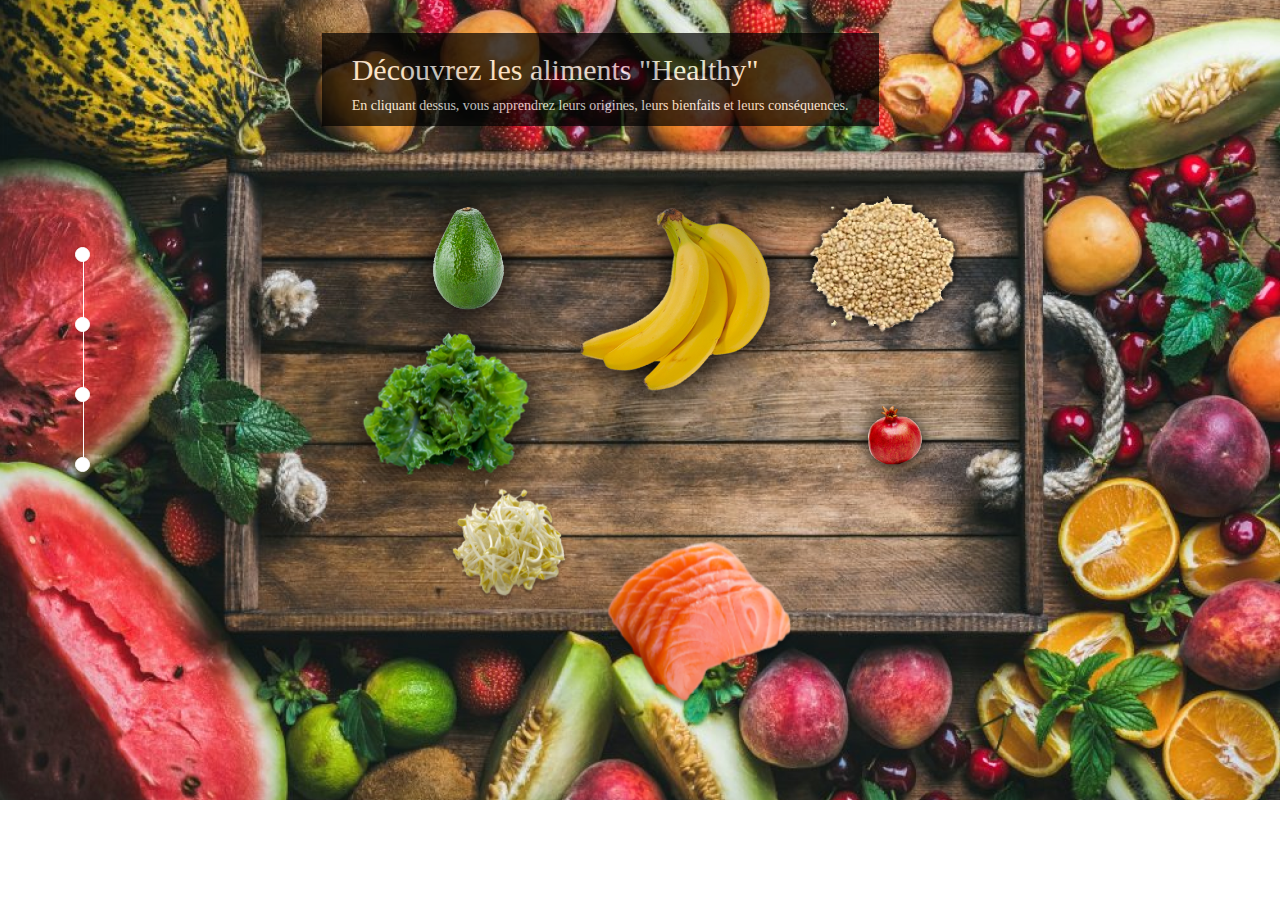
<file: pages/aliments.html>
<!doctype html>
<html lang="fr">

<head>
    <meta charset="utf-8">
    <title>Healthy VS Ecology</title>
    <link rel="stylesheet" href="../styles/reset.css" />
    <link rel="stylesheet" href="../styles/bootstrap.min.css" />
    <link rel="stylesheet" href="../styles/popup.css" />
    <link rel="stylesheet" href="../styles/aliments.css" />
</head>

<body>

<div class="background">
    <img src="../images/aliments.png" alt=""/>
    <div class="test title"></div>
</div>

    <div class="container-fluid">
        <div class="sectionHome col-lg-offset-2 col-lg-8">

<div class="title">
    <h2 class="test">Découvrez les aliments <i>"Healthy"</i></h2>
    <p>En cliquant dessus, vous apprendrez leurs origines, leurs bienfaits et leurs conséquences.</p>
</div>

<div class="container">

            <!-- AVOCAT -->
            <a href="#popup2" title="Avocat">
                <div class="pointavocat"><img src="../images/indicator.png" alt="" width="25px"/></div>
            <div class="fruits avocat">
                <img src="../images/Avocat.png" alt="" width="160px"/>
            </div>
            </a>

            <div id="popup2" class="overlay">

                <div class="fiche ficheavocat">
                    <a class="close" href="#">&times;</a>

                    <h1>AVOCAT</h1>
                    <div class="image">
                            <img src="../images/Avocat2.png" alt=""/>
                        </div>
                        <div class="informations">
                        <div class="intro">
                            <p>L’avocat est le produit le plus consommé dans l’alimentation Healthy. La sur demande d’avocats depuis la popularisation de cette mode a engendré une culture de masse au Mexique.</p> <p>L’avocatier étant un arbre très gourmand en eau, cette surproduction assèche les terres arides et contribue à la déforestation du Mexique.</p>
                        </div>
                        <div class="chiffre">
                            <p class="pourcent">30%</p><p>de la production mondiale vient du</p><p class="pays">MEXIQUE</p>
                            <img src="../images/mexique.png" alt=""/>
                            <p class="sous">10% de la production d’avocats au mexique sont vendus en europe</p>
                            <p class="sous">5,1 millions de tonnes par an d’avocats produits</p>
                        </div>
                        <div class="bienfaits">
                            <p>Bienfaits</p>
                            <img src="../images/bienfaitavocat.png" alt=""  width="300px"/>
                        </div>
                        <div class="consequences">
                            <p>Conséquences</p>
                            <img src="../images/consequenceavocat.png" alt="" width="300px"/>
                        </div>
                    </div>
                         <div class="scroll">
                            <img class="scroll1" src="../images/scroll.svg" alt="" width="30px">
                        </div>
                    </div>

            </div>


            <!-- AIL
            <a href="#popup3" title="help">
            <div class="fruits ail">
                <img src="../images/Ail.png" alt="" width=""/>
            </div>
            </a>

            <div id="popup3" class="overlay">
                <div class="fiche ficheail">
                    <a class="close" href="#">&times;</a>

                <h1>AIL</h1>
                    <div class="image">
                        <img src="../images/Ail2.png" alt=""/>
                    </div>
                    <div class="textfruit">
                        <p>Riche en protéines, en fibres, en graisses mono-insaturées (les plus intéressantes) et en vitamines.</p>
                        <p>La France est le plus gros consommateurs d’avocats, soit 1,5kg par personne par an. La demande a augmenté de 20% en 1 an en Espagne.</p>
                        
                        <div class="arrows">
                            <img class="up" src="../images/up-arrow.png" alt="" width="40px">
                            <img class="down" src="../images/down-arrow.png" alt="" width="40px">
                        </div>
                </div>
                </div>
            </div>  -->

            <!-- BANANE -->
            <a href="#popup4" title="Banane">
            <div class="fruits banane">
                 <div class="pointbanane"><img src="../images/indicator.png" alt="" width="25px"/></div>
                <img src="../images/Banane.png" alt="" width="380px"/>
            </div>
            </a>

            <div id="popup4" class="overlay">
                <div class="fiche fichebanane">
                    <a class="close" href="#">&times;</a>
                    
                    <h1>BANANE</h1>
                    <div class="image">
                            <img src="../images/Banane2.png" alt=""/>
                        </div>
                        <div class="informations">
                        <div class="intro">
                            <p>La tendance healthy a fortement augmenté la demande de bananes, bien que celles-ci étaient déjà consommées en abondance à travers le monde. Depuis cette effet de mode, la production de banane a doublé et a contribué à assécher les terres : 800L d’eau pour 1kg de bananes.</p>
                            <p>De plus, les grandes plantations de bananes, (Martinique, Guadeloupe), sont traitées avec un pesticide cancérigène qui se répand dans l’eau et contamine les espèces maritimes.</p>
                        </div>
                        <div class="chiffre">
                            <p class="pourcent">26%</p><p>de la production mondiale vient de</p><p class="pays">l'INDE</p>
                            <img src="../images/inde.png" alt="" width="200px"/>
                            <p class="sous">27,5 millions de tonnes par an en Inde (premier producteur), la production a doublé depuis 2000.</p>
                        </div>
                        <div class="bienfaits">
                            <p>Bienfaits</p>
                            <img src="../images/bienfaitbanane.png" alt="" width="300px"/>
                        </div>
                        <div class="consequences">
                            <p>Conséquences</p>
                            <img src="../images/consequencebanane.png" alt="" width="300px"/>
                        </div>
                        <div class="scroll">
                            <img class="scroll1" src="../images/scroll.svg" alt="" width="30px">
                        </div>
                    </div>
                        <!-- <div class="arrows">
                            <img class="up" src="../images/up-arrow.png" alt="" width="40px">
                            <img class="down" src="../images/down-arrow.png" alt="" width="40px">
                        </div> -->

                    </div>
                    
                </div>
            </div>

            <!-- QUINOA -->
            <a href="#popup5" title="Quinoa">
            <div class="fruits quinoa">
                <div class="pointquinoa"><img src="../images/indicator.png" alt="" width="25px"/></div>
                <img src="../images/Quinoa.png" alt="" width="280px"/>
            </div>
            </a>

            <div id="popup5" class="overlay">
                <div class="fiche fichequinoa">
                    <a class="close" href="#">&times;</a>
                    
                    <h1>QUINOA</h1>
                    <div class="image">
                            <img src="../images/Quinoa2.png" alt=""/>
                        </div>
                        <div class="informations">
                        <div class="intro">
                            <p>Le quinoa est l’un des aliments favoris des consommateurs healthy.</p>
                            <p>L’augmentation de sa demande de près de 50%, depuis le début de cette tendance, a provoqué une croissance spéctaculaire de sa production en quelques années, ainsi qu’une forte augmentation de sa valeur du quinoa sur le marché.</p>
                        </div>
                        <div class="chiffre">
                            <p class="pourcent">60%</p><p>de la production mondiale vient du</p><p class="pays">PÉROU</p>
                            <img src="../images/perou.png" alt="" width="300px"/>
                            <p class="sous">30% de la production mondiale vient de la Bolivie.</p>
                            <p class="sous">Les exportations ont augmenté de 260% en à peine deux ans.</p>
                            <p class="sous">230 millions de tonnes produits par an.</p>

                        </div>
                        <div class="bienfaits">
                            <p>Bienfaits</p>
                            <img src="../images/bienfaitquinoa.png" alt="" width="300px"/>
                        </div>
                        <div class="consequences">
                            <p>Conséquences</p>
                            <img src="../images/consequencequinoa.png" alt="" width="300px"/>
                        </div>
                        <div class="scroll">
                            <img class="scroll1" src="../images/scroll.svg" alt="" width="30px">
                        </div>
                    </div>
                        <!-- <div class="arrows">
                            <img class="up" src="../images/up-arrow.png" alt="" width="40px">
                            <img class="down" src="../images/down-arrow.png" alt="" width="40px">
                        </div> -->

                    </div>
                </div>
            </div>

            <!-- KALE -->
            <a href="#popup6" title="Kale">
            <div class="fruits kale">
                <div class="pointkale"><img src="../images/indicator.png" alt="" width="25px"/></div>
                <img src="../images/Kale.png" alt="" width="250px"/>
            </div>
            </a>

            <div id="popup6" class="overlay">
                <div class="fiche fichekale">
                    <a class="close" href="#">&times;</a>
                    
                    <h1>KALE</h1>
                    <div class="image">
                            <img src="../images/Kale2.png" alt=""/>
                        </div>
                        <div class="informations">
                        <div class="intro">
                            <p>Le kale est un choux vert adoré par les consommateurs healthy, et les agriculteurs peuvent se ravir car cet aliment peut être planté sur tous types de terrain.</p>
                            <p>Néanmoins, manger du kale cru peut provoquer des douleurs abdominales, musculaires ou augmenter le risque de calculs rénaux.</p>
                        </div>
                        <div class="chiffre">
                            <p class="pourcent">30%</p><p>de la production mondiale vient du</p><p class="pays">MEXIQUE</p>
                            <img src="../images/mexique.png" alt="" width="300px"/>
                        </div>
                        <div class="bienfaits">
                            <p>Bienfaits</p>
                            <img src="../images/bienfaitkale.png" alt="" width="300px"/>
                        </div>
                        <div class="consequences">
                            <p>Conséquences</p>
                            <img src="../images/consequencekale.png" alt="" width="300px"/>
                        </div>
                        <div class="scroll">
                            <img class="scroll1" src="../images/scroll.svg" alt="" width="30px">
                        </div>
                    </div>
                
                        <!-- <div class="arrows">
                            <img class="up" src="../images/up-arrow.png" alt="" width="40px">
                            <img class="down" src="../images/down-arrow.png" alt="" width="40px">
                        </div> -->

                    </div>
                </div>
            </div>

            <!-- POISSON -->
            
            <a href="#popup7" title="Poisson">
            <div class="fruits poisson">
                <div class="pointkale"><img src="../images/indicator.png" alt="" width="25px"/></div>
                <img src="../images/Poisson.png" alt="" width="200px"/>
            </div>
            </a>

            <div id="popup7" class="overlay">
                <div class="fiche fichepoisson">
                    <a class="close" href="#">&times;</a>
                   
                    <h1>POISSON</h1>
                    <div class="image">
                            <img src="../images/Poisson.png" alt=""/>
                        </div>
                        <div class="informations">
                        <div class="intro">
                            <p>L’alimentation healthy privilégie le poisson pour l’apport en protéines plutôt que la viande blanche ou rouge. Mais la surexploitation des espèces maritimes, qui était déjà dangereuse pour la biodiversité, n’a fait qu'accroître ces dernières années.</p>
                            <p>Aujourd’hui, de nombreuses espèces, comme le thon rouge, sont en voie de disparition. La production de saumon, elle, qui utilise des pesticides qui contaminent l’environnement maritime.</p>
                        </div>
                        <div class="chiffre">
                            <p class="pourcent">38%</p><p>de la production mondiale vient du</p><p class="pays">CHINE</p>
                            <img src="../images/chine.png" alt="" width="300px"/>
                        </div>
                        <div class="bienfaits">
                            <p>Bienfaits</p>
                            <img src="../images/bienfaitpoisson.png" alt="" width="300px"/>
                        </div>
                        <div class="consequences">
                            <p>Conséquences</p>
                            <img src="../images/consequencepoisson.png" alt="" width="300px"/>
                        </div>
                    </div>
                        <div class="scroll">
                            <img class="scroll1" src="../images/scroll.svg" alt="" width="30px">
                        </div>
                        <!-- <div class="arrows">
                            <img class="up" src="../images/up-arrow.png" alt="" width="40px">
                            <img class="down" src="../images/down-arrow.png" alt="" width="40px">
                        </div> -->

                    </div>
                </div>
            </div>

            <!-- SOJA -->
            <a href="#popup8" title="Soja">
            <div class="fruits soja">
                <div class="pointsoja"><img src="../images/indicator.png" alt="" width="25px"/></div>
                <img src="../images/Soja.png" alt="" width="120px"/>
            </div>
            </a>

            <div id="popup8" class="overlay">
                <div class="fiche fichesoja">
                    <a class="close" href="#">&times;</a>
                    
                    <h1>SOJA</h1>
                    <div class="image">
                            <img src="../images/Soja.png" alt=""/>
                        </div>
                        <div class="informations">
                        <div class="intro">
                            <p>Le soja est une graine fortement consommée dans le monde entier. La mode healthy a participé à la croissance de sa production.</p>
                            <p>Cependant, l’avaler, sans qu’il ne soit fermenté et cuisiné, peut être nocif pour l’Homme : le lait de soja peut provoquer des dérèglements hormonaux et manger du soja non-fermenté peut provoquer des maladies graves(Alzheimer, cancer de la Thyroïde, déficiences organiques).</p>
                        </div>
                        <div class="chiffre">
                            <p class="pourcent">35%</p><p>de la production mondiale vient des</p><p class="pays">ÉTATS-UNIS</p>
                            <img src="../images/usa.png" alt="" width="300px"/>
                        </div>
                        <div class="bienfaits">
                            <p>Bienfaits</p>
                            <img src="../images/bienfaitsoja.png" alt="" width="300px"/>
                        </div>
                        <div class="consequences">
                            <p>Conséquences</p>
                            <img src="../images/consequencesoja.png" alt="" width="300px"/>
                        </div>
                        <div class="scroll">
                            <img class="scroll1" src="../images/scroll.svg" alt="" width="30px">
                        </div>
                    </div>
                        <!-- <div class="arrows">
                            <img class="up" src="../images/up-arrow.png" alt="" width="40px">
                            <img class="down" src="../images/down-arrow.png" alt="" width="40px">
                        </div> -->

                    </div>
                </div>
            </div>

            <!-- GRENADE -->
            <a href="#popup9" title="Grenade">
            <div class="fruits grenade">
                <div class="pointgrenade"><img src="../images/indicator.png" alt="" width="25px"/></div>
                <img src="../images/Grenade.png" alt="" width="100px"/>
            </div>
            </a>

            <div id="popup9" class="overlay">
                <div class="fiche fichegrenade">
                    <a class="close" href="#">&times;</a>
                    
                    <h1>GRENADE</h1>
                    <div class="image">
                            <img src="../images/Grenade.png" alt=""/>
                        </div>
                        <div class="informations">
                        <div class="intro">
                            <p>Le soja est une graine fortement consommée dans le monde entier. La mode healthy a participé à la croissance de sa production.</p>
                            <p>Cependant, l’avaler, sans qu’il ne soit fermenté et cuisiné, peut être nocif pour l’Homme : le lait de soja peut provoquer des dérèglements hormonaux et manger du soja non-fermenté peut provoquer des maladies graves(Alzheimer, cancer de la Thyroïde, déficiences organiques).</p>
                        </div>
                        <div class="chiffre">
                            <p>32%</p><p>de la production mondiale vient de la</p><p>TURQUIE</p>
                            <img src="../images/turquie.png" alt=""/>
                        </div>
                        <div class="bienfaits">
                            <img src="../images/bienfaitgrenade.png" alt=""/>
                        </div>
                        <div class="consequences">
                            <img src="../images/consequencegrenade.png" alt=""/>
                        </div>
                        <div class="scroll">
                            <img class="scroll1" src="../images/scroll.svg" alt="" width="30px">
                        </div>
                    </div>

                    </div>
                </div>
            </div> 


            <!-- CAFE 
            <a href="#popup10" title="help">
            <div class="fruits cafe">
                <img src="../images/Café.png" alt="" width="200px"/>
            </div>
            </a>

            <div id="popup10" class="overlay">
                <div class="fiche fichecafe">
                    <a class="close" href="#">&times;</a>
                    <div class="textPopup">
                    </div>
                </div>
            </div> -->


            <!-- CACAO 
            <a href="#popup11" title="help">
            <div class="fruits cacao">
                <img src="../images/Cacao.png" alt="" width="200px"/>
            </div>
            </a>

            <div id="popup11" class="overlay">
                <div class="fiche fichecacao">
                    <a class="close" href="#">&times;</a>
                    <div class="textPopup">
                    </div>
                </div>
            </div> -->
<a href="../pages/healthy.html"><div class="precedent">Retour</div></a>
<a href="../pages/ecologie.html"><div class="continue">Continuer</div></a>



<div id="timeline-wrap">
  <div id="timeline"></div>
  
  <!-- This is the individual marker-->
  <a href="../pages/healthy.html">
  <div class="marker mfirst">
    <span class="hint--left" data-hint="Healthy">
      <div class="inner-marker"></div></span></div>
    </a>
  <!-- / marker -->

  <!-- This is the individual marker-->
  <a href="../pages/aliments.html">
  <div class="marker m2">
    <span class="hint--left" data-hint="Produits">
      <div class="inner-marker"></div></span></div>
    </a>
  <!-- / marker -->

  
  <!-- This is the individual marker-->
  <a href="../pages/market.html">
  <div class="marker m3">
    <span class="hint--left" data-hint="Marché">
      <div class="inner-marker"></div></span></div>
    </a>
  <!-- / marker -->

  
  <!-- This is the individual marker-->
  <a href="../pages/ecologie.html">
  <div class="marker m4">
    <span class="hint--left" data-hint="Écologie">
      <div class="inner-marker"></div></span></div>
    </a>
  <!-- / marker -->

  <!-- / marker -->
 
</div>

        </div>
    </div>
</div>

    <!-- <script src="../scripts/bootstrap.min.js"></script> -->
    <!-- <script src="../scripts/scriptaliments.js"></script> -->
    <script src="../scripts/script.js"></script>
</body>

</html>
</file>
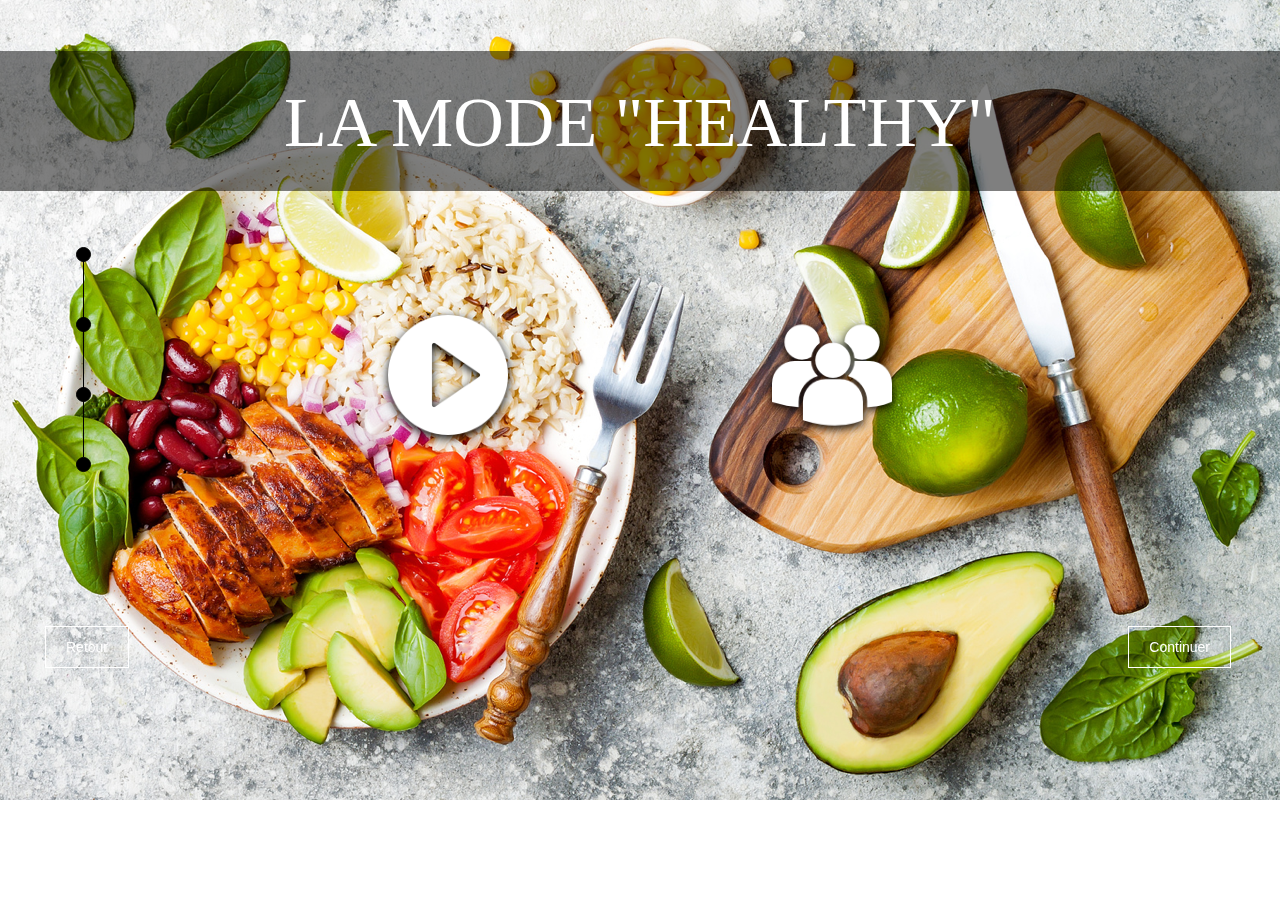
<file: pages/healthy.html>
<!doctype html>
<html lang="fr">

<head>
    <meta charset="utf-8">
    <title>Healthy VS Ecology</title>
    <link rel="stylesheet" href="../styles/reset.css" />
    <link rel="stylesheet" href="../styles/bootstrap.min.css" />
    <link rel="stylesheet" href="../styles/popup.css" />
    <link rel="stylesheet" href="../styles/healthy.css" />
</head>

<body>

<div class="background">
    <img src="../images/healthy.png" alt=""/>
    <div class="test title"></div>
</div>

    <div class="container-fluid">
        <div class="sectionHome col-lg-offset-2 col-lg-8">


<h1 class="test">LA MODE "HEALTHY"</h1>

<div class="container">

            <!-- Histoire -->
            <a href="#popup2" title="Découvrir l'histoire">
            <div class="help">
                <img class= "play" src="../images/play-button.png" alt="" width="120px"/>
                <div class="description description1">Introduction</div>
            </div>
            </a>

            <div id="popup2" class="overlay">
                <div class="histoire">
                    <a class="close" href="#">&times;</a>
                    <div class="textPopup">
                    </div>
                </div>
            </div>

            <!-- POP UP Témoignages -->
            <a href="#popup1" title="Témoignages de consommateurs">
            <div class="help">
                <img class= "play" src="../images/temoins.png" alt="" width="120px"/>
                <div class="description description2">Témoignages</div>
            </div>
            </a>

            <div id="popup1" class="overlay">
                <div class="temoignage">
                    <a class="close" href="#">&times;</a>
                    
            <!-- PERSONNAGES -->
            <div class="personnages">
                    <div class="round">
                        <p class="text1"></p>
                    </div>

                    <div class="person1"><img src="../images/meuf1.png" alt="marie" width="130px"/></div>
                    <div class="person2"><img src="../images/mec1.png" alt="marie" width="130px"/></div>
                    <div class="person3"><img src="../images/meuf2.png" alt="marie" width="130px"/></div>
                    <div class="person4"><img class="imgPerson4" src="../images/meuf3.png" alt="marie" width="130px"/></div>
                    <div class="person5"><img src="../images/meuf4.png" alt="marie" width="130px"/></div>
                    <div class="person6"><img src="../images/mec2.png" alt="marie" width="130px"/></div>
                    </div>
                </div>
            </div>

<!--
<div class="continue"><a href="../pages/aliments.html">CONTINUER</a></div>
<div class="precedent"><a href="../index.html">PRÉCÈDENT</a></div>
-->

<a href="index.html"><div class="precedent">Retour</div></a>
<a href="../pages/aliments.html"><div class="continue">Continuer</div></a>

<div id="timeline-wrap">
  <div id="timeline"></div>
  
  <!-- This is the individual marker-->
  <a href="../pages/healthy.html">
  <div class="marker mfirst">
    <span class="hint--left" data-hint="Healthy">
      <div class="inner-marker"></div></span></div>
    </a>
  <!-- / marker -->

  <!-- This is the individual marker-->
  <a href="../pages/aliments.html">
  <div class="marker m2">
    <span class="hint--left" data-hint="Produits">
      <div class="inner-marker"></div></span></div>
    </a>
  <!-- / marker -->

  
  <!-- This is the individual marker-->
  <a href="../pages/market.html">
  <div class="marker m3">
    <span class="hint--left" data-hint="Marché">
      <div class="inner-marker"></div></span></div>
    </a>
  <!-- / marker -->

  
  <!-- This is the individual marker-->
  <a href="../pages/ecologie.html">
  <div class="marker m4">
    <span class="hint--left" data-hint="Écologie">
      <div class="inner-marker"></div></span></div>
    </a>
  <!-- / marker -->

  <!-- / marker -->
 
</div>

        </div>
    </div>
</div>

    <script src="../scripts/bootstrap.min.js"></script>
    <script src="../scripts/script.js"></script>
</body>

</html>
</file>
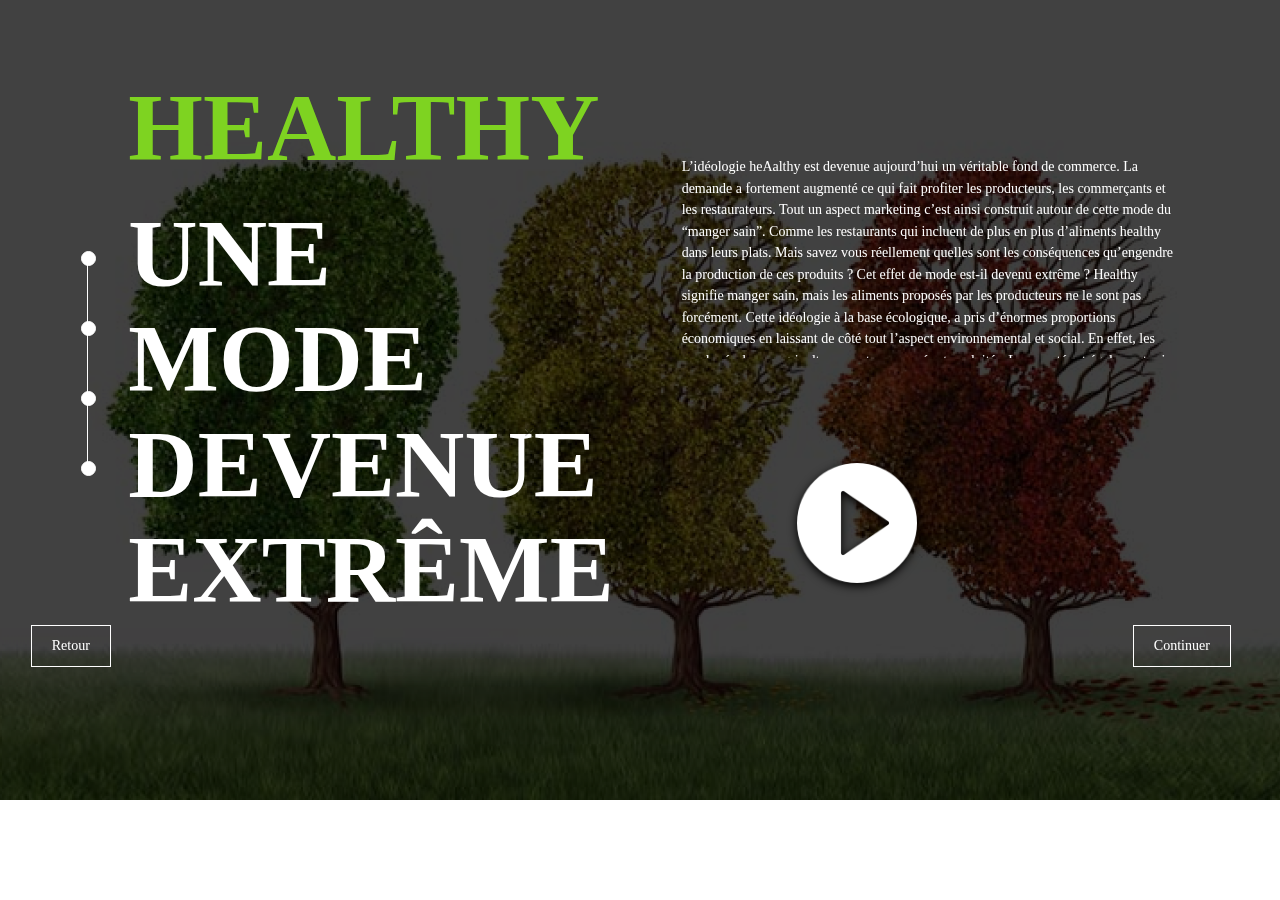
<file: pages/market.html>
<!doctype html>
<html lang="fr">

<head>
    <meta charset="utf-8">
    <title>Healthy VS Ecology</title>
    <link rel="stylesheet" href="../styles/reset.css" />
    <link rel="stylesheet" href="../styles/bootstrap.min.css" />
    <link rel="stylesheet" href="../styles/popup.css" />
    <link rel="stylesheet" href="../styles/market.css" />
</head>

<body>

<div class="background">
    <img src="../images/head-bg.png" alt=""/>
    <div class="test title"></div>
</div>

<div class="container-fluid">
    <div class="sectionHome col-lg-offset-2 col-lg-8">
        <div class="title">
            <div class="vert">
                <h1>HEALTHY</h1>
            </div>
            <h1>UNE MODE DEVENUE EXTRÊME</h1>
        </div>
        
        
<div class="texte">
            <p>
                    L’idéologie heAalthy est devenue aujourd’hui un véritable fond de commerce. La demande a fortement augmenté ce qui fait profiter les producteurs, les commerçants et les restaurateurs.
                    Tout un aspect marketing c’est ainsi construit autour de cette mode du “manger sain”. Comme les restaurants qui incluent de plus en plus d’aliments healthy dans leurs plats. 
                    
                    Mais savez vous réellement quelles sont les conséquences qu’engendre la production de ces produits ? 
                    
                    Cet effet de mode est-il devenu extrême ? 
                    Healthy signifie manger sain, mais les aliments proposés par les producteurs ne le sont pas forcément. Cette idéologie à la base écologique, a pris d’énormes proportions économiques en laissant de côté tout l’aspect environnemental et social. En effet, les employés de ces agricultures sont sous payés et exploités. Leur santé est également mise en danger à cause de l’utilisation massive de produits chimiques extrêmement nocifs. 
                    
                    Les habitants locaux en subissent aussi les conséquences… 
                    L’eau potable est presque exclusivement utilisée pour l’agriculture au détriment des habitants. 
                    Cette mode fait également monter les prix des aliments healthy dans les pays où ils sont produits : cultivée depuis des millénaires au Pérou ou en Bolivie, le quinoa par exemple, constituait un des plats de base de la population locale. Autrefois nourriture du pauvre, il a vu son prix tripler entre 2006 et 2013, obligeant les péruviens et les boliviens à se tourner vers la junk food importée, meilleur marché.
                    
            </p>
</div>

        <a href="#popup2" title="Lancer la vidéo">
            <div class="help">
                <img class="play" src="../images/play-button.png" alt="" width="120px"/>
            </div>
        </a>
    
        <div id="popup1" class="overlay">
            <div class="histoire">
                <a class="close" href="#">&times;</a>
                <div class="textPopup">
                </div>
            </div>
        </div>
            
    </div>
</div>

<a href="../pages/ecologie.html"><div class="precedent">Retour</div></a>
<a href="../pages/fin.html"><div class="continue">Continuer</div></a>



<div id="timeline-wrap">
  <div id="timeline"></div>
  
  <!-- This is the individual marker-->
  <a href="../pages/healthy.html">
  <div class="marker mfirst">
    <span class="hint--left" data-hint="Healthy">
      <div class="inner-marker"></div></span></div>
    </a>
  <!-- / marker -->

  <!-- This is the individual marker-->
  <a href="../pages/aliments.html">
  <div class="marker m2">
    <span class="hint--left" data-hint="Produits">
      <div class="inner-marker"></div></span></div>
    </a>
  <!-- / marker -->

  
  <!-- This is the individual marker-->
  <a href="../pages/market.html">
  <div class="marker m3">
    <span class="hint--left" data-hint="Marché">
      <div class="inner-marker"></div></span></div>
    </a>
  <!-- / marker -->

  
  <!-- This is the individual marker-->
  <a href="../pages/ecologie.html">
  <div class="marker m4">
    <span class="hint--left" data-hint="Écologie">
      <div class="inner-marker"></div></span></div>
    </a>
  <!-- / marker -->

  <!-- / marker -->
 
</div>

<script src="../scripts/bootstrap.min.js"></script>
<script src="../scripts/script.js"></script>
</body>

</html>
</file>
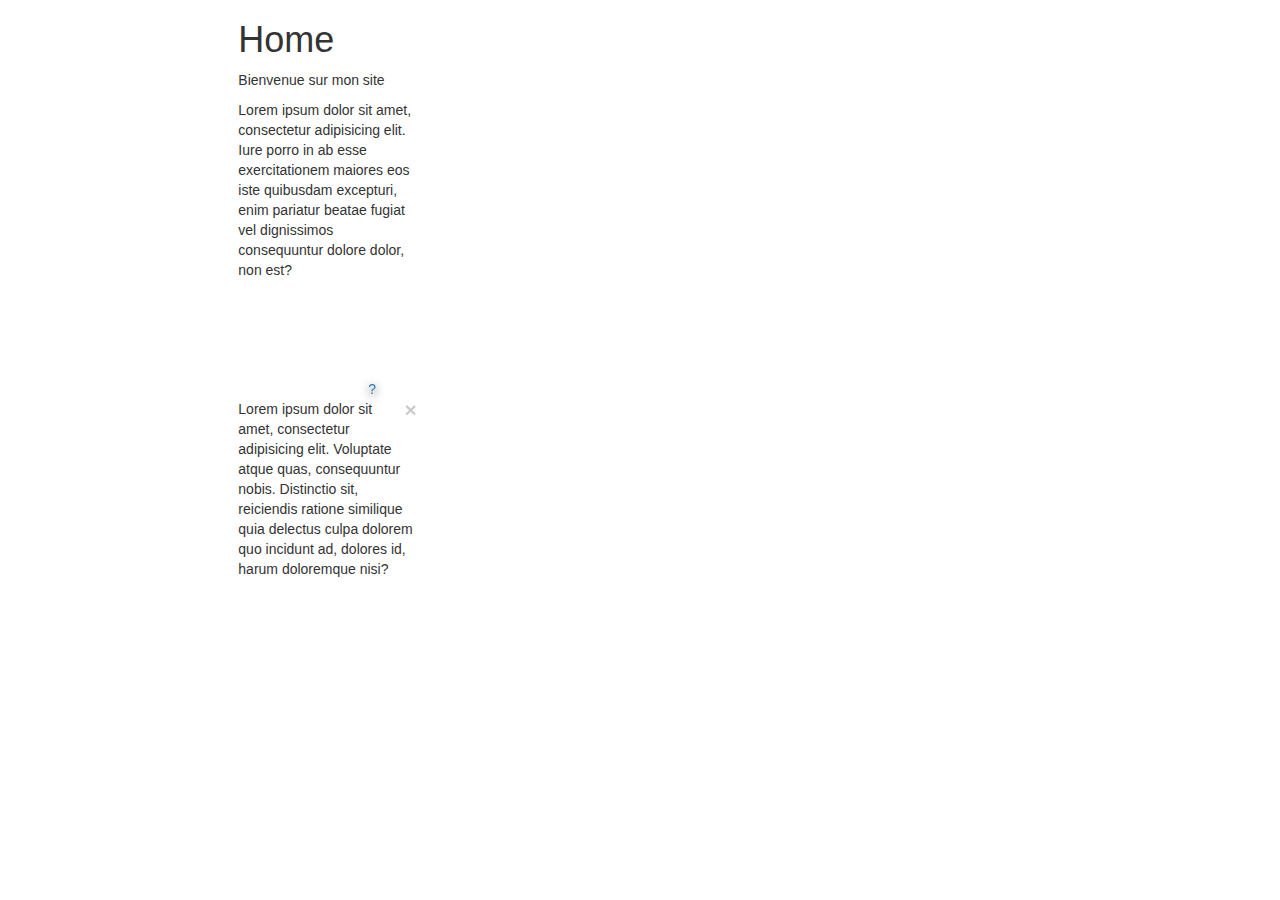
<file: pages/popup.html>
<!doctype html>
<html lang="fr">

<head>
    <meta charset="utf-8">
    <title>Trapologue</title>
    <link rel="stylesheet" href="../styles/reset.css" />
    <link rel="stylesheet" href="../styles/bootstrap.min.css" />
    <link rel="stylesheet" href="../styles/popup.css" />
</head>

<body>
    <div class="container-fluid">
        <div class="sectionHome col-lg-offset-2 col-lg-2">
            <h1>Home</h1>
            <p>Bienvenue sur mon site</p>
            <p>Lorem ipsum dolor sit amet, consectetur adipisicing elit. Iure porro in ab esse exercitationem maiores eos iste quibusdam excepturi, enim pariatur beatae fugiat vel dignissimos consequuntur dolore dolor, non est?</p>

            <div class="help">
                <a href="#popup1" title="help"> ? </a>
            </div>

            <div id="popup1" class="overlay">
                <div class="popup">
                    <a class="close" href="#">&times;</a>
                    <div class="textPopup">
                    Lorem ipsum dolor sit amet, consectetur adipisicing elit. Voluptate atque quas, consequuntur nobis. Distinctio sit, reiciendis ratione similique quia delectus culpa dolorem quo incidunt ad, dolores id, harum doloremque nisi?
                    </div>
                </div>
            </div>

        </div>
    </div>


    <script src="../scripts/bootstrap.min.js"></script>
    <script src="../scripts/script.js"></script>
</body>

</html>
</file>
<file: styles/popup.css>
/* button + */

.help{
    display:inline-block;
    margin-left:130px;
    margin-right:130px;
    margin-top: 50%;
    filter: drop-shadow(0px 3px 5px #000);
    transition: transform 0.5s ease-in-out;
}

.help:hover
{
    transform: translateY(-10px);
    transition: transform 0.5s ease-in-out;
}

.fruits{
    display:inline-block;
    position: absolute;
}
</file>
<file: styles/aliments.css>
/* BASE */ 

body
{
    overflow-x: hidden;
}

a{
    text-decoration: none;
}

.background img
{
  width: 100%;
  position: fixed;
}

h1
{
  top: 4%;
  position: absolute;
  text-align: center;
  font-size: 50px;
  color: white;
  font-family: "Futura";
  font-style: bold;
  Line-Height: 96px;
}

.continue
{
  position: absolute;
  border: solid 1px #fff;
  padding-top: 10px;
  padding-bottom: 10px;
  padding-left: 20px;
  padding-right: 20px;
  margin-left: 88%;
  top: 92%;
  color: #fff;
}

.continue:hover
{
    background-color: #fff;
    color: #000;
}

.continue a
{
  color: #ffffff;
  text-decoration: none;
  font-family: "Futura";
}
.precedent
{
  position: absolute;
  border: solid 1px #fff;
  padding-top: 10px;
  padding-bottom: 10px;
  padding-left: 20px;
  padding-right: 20px;
  top: 92%;
  left: 3%;
  color: #fff;
}

.precedent a
{
  color: #ffffff;
  text-decoration: none;
  font-family: "Futura";
}

.precedent:hover
{
    background-color: #fff;
    color: #000;
}

.title 
{
    position: absolute;
    color: #fff;
    font-family: "Futura";
    margin-top: 4%;
    margin-left: 10%;
    background-color: #000;
    opacity: 0.7;
    padding-left: 30px;
    padding-right: 30px;
}


/* FICHE GENERALE */

 .overlay {
    position: fixed;
    top: 0;
    bottom: 0;
    left: 0;
    right: 0;
    background: rgba(0, 0, 0, 0.7);
    transition: opacity 500ms;
    visibility: hidden;
    opacity: 0;
}

.overlay:target {
    visibility: visible;
    opacity: 1;
} 


.informations
{
    margin-left: 50%;
    margin-top: 15%;
    width:40%;
    height: 55%;  
    overflow: scroll;
}


.intro
{
    color: white;
    font-size: 20px;
    text-align: center;
    line-height: 30px;
    margin-bottom: 20%;
}

.chiffre
{
    color: white;
    font-size: 20px;
    text-align: center;
    line-height: 30px;
    margin-bottom: 20%;
}

.chiffre .pourcent
{
    font-size: 40px;
}

.chiffre .pays
{
    font-size: 30px;
}

.chiffre .sous 
{
    font-size: 17px;
    line-height: 20px;
}

.fiche h1
{
    margin-left: 40%;
    top: 2%;
    font-size: 60px;
    font-style: bold;
    font-weight: 900;
}

.bienfaits
{
    font-size: 30px;
    margin-left: 10%;
    margin-bottom: 30%;
    color: #fff;
}

.consequences
{
    font-size: 30px;
    margin-left: 10%;
    margin-bottom: 30%;
    color: #fff;
}

.scroll
{
    z-index: 300;
    position: absolute;
    left: 94%;
    top: 83%;
}

.scroll .scroll1
{
    position: absolute;
    display: inline;
    margin-bottom: 40px;
}

 /* AVOCAT */ 

.ficheavocat {
    margin: 40px auto;
    padding: 20px;
    background-image: url(../images/fond.png);
    border-radius: 5px;
    width: 90%;
    height: 90%;
    position: relative;
    transition: all 5s ease-in-out;
    font-family: "Futura";
    font-size: 24px;
    line-height: 36px;
}

.ficheavocat .close {
    position: absolute;
    top: 20px;
    right: 30px;
    transition: all 200ms;
    font-size: 30px;
    font-weight: bold;
    text-decoration: none;
    color: #fff;
}

.ficheavocat .close:hover {
    color: #fff;
}

.ficheavocat .content {
    max-height: 30%;
    overflow: auto;
    text-align: center;
    margin: 20px;
}

button:hover {
    background-image: radial-gradient(circle at center, red 0%, blue 50%);
}

.avocat 
{
margin-top: 20%;
left: 20%;
}

.pointavocat
{
    font-size: 130px;
    position: absolute;
    color: #fff;
    font-family: "futura";
    margin-top: 18%;
    left: 28%;
    z-index: 500;
    opacity: 0;
}


.image
{
    position:absolute;
    margin-top: 10%;
    margin-left: 5%;
}

.image img
{
    width: 400px;
}

/* AIL 

.ficheail {
    z-index:200;
    margin: 40px auto;
    padding: 20px;
    background-image: url(../images/fond.png);
    border-radius: 5px;
    width: 90%;
    height: 90%;
    position: relative;
    transition: all 5s ease-in-out;
}

.ficheail .close {
    position: absolute;
    top: 20px;
    right: 30px;
    transition: all 200ms;
    font-size: 30px;
    font-weight: bold;
    text-decoration: none;
    color: #fff;
}

.ficheail .close:hover {
    color: #fff;
}

.ficheail .content {
    max-height: 30%;
    overflow: auto;
    text-align: center;
    margin: 20px;
}

button:hover {
    background-image: radial-gradient(circle at center, red 0%, blue 50%);
}

.ail
{
margin-top: -5%;
left: -2%;
}

*/ 

/* BANANE */ 

.fichebanane {
    z-index:200;
    margin: 40px auto;
    padding: 20px;
    background-image: url(../images/fond.png);
    border-radius: 5px;
    width: 90%;
    height: 90%;
    position: relative;
    transition: all 5s ease-in-out;
}

.fichebanane .close {
    position: absolute;
    top: 20px;
    right: 30px;
    transition: all 200ms;
    font-size: 30px;
    font-weight: bold;
    text-decoration: none;
    color: #fff;
}

.fichebanane .close:hover {
    color: #fff;
}

.fichebanane .content {
    max-height: 30%;
    overflow: auto;
    text-align: center;
    margin: 20px;
}

button:hover {
    background-image: radial-gradient(circle at center, red 0%, blue 50%);
}

.banane
{
margin-top: 14%;
left: 32%;
}

.pointbanane
{
    font-size: 130px;
    position: absolute;
    color: #fff;
    font-family: "futura";
    margin-top: 15%;
    left: 50%;
   z-index: 500;
   opacity: 0;
}


/* QUINOA */ 

.fichequinoa {
    z-index:200;
    margin: 40px auto;
    padding: 20px;
    background-image: url(../images/fond.png);
    border-radius: 5px;
    width: 90%;
    height: 90%;
    position: relative;
    transition: all 5s ease-in-out;
}

.fichequinoa .close {
    position: absolute;
    top: 20px;
    right: 30px;
    transition: all 200ms;
    font-size: 30px;
    font-weight: bold;
    text-decoration: none;
    color: #fff;
}

.fichequinoa .close:hover {
    color: #fff;
}

.fichequinoa .content {
    max-height: 30%;
    overflow: auto;
    text-align: center;
    margin: 20px;
}

button:hover {
    background-image: radial-gradient(circle at center, red 0%, blue 50%);
}

.quinoa
{
margin-top: 20%;
left: 63%;
}

.pointquinoa
{
    font-size: 130px;
    position: absolute;
    color: #fff;
    font-family: "futura";
    margin-top: -13%;
    left: 42%;
    z-index: 500;
    opacity: 0;
}

/* KALE */ 

.fichekale {
    z-index:200;
    margin: 40px auto;
    padding: 20px;
    background-image: url(../images/fond.png);
    border-radius: 5px;
    width: 90%;
    height: 90%;
    position: relative;
    transition: all 5s ease-in-out;
}

.fichekale .close {
    position: absolute;
    top: 20px;
    right: 30px;
    transition: all 200ms;
    font-size: 30px;
    font-weight: bold;
    text-decoration: none;
    color: #fff;
}

.fichekale .close:hover {
    color: #fff;
}

.fichekale .content {
    max-height: 30%;
    overflow: auto;
    text-align: center;
    margin: 20px;
}

button:hover {
    background-image: radial-gradient(circle at center, red 0%, blue 50%);
}

.kale
{
margin-top: 23%;
left: 25%;
}

.pointkale
{
    font-size: 130px;
    position: absolute;
    color: #fff;
    font-family: "futura";
    margin-top: -10%;
    left: 43%;
    z-index: 500;
    opacity: 0;
}

/*  POISSON */ 

.fichepoisson {
    z-index:200;
    margin: 40px auto;
    padding: 20px;
    background-image: url(../images/fond.png);
    border-radius: 5px;
    width: 90%;
    height: 90%;
    position: relative;
    transition: all 5s ease-in-out;
}

.fichepoisson .close {
    position: absolute;
    top: 20px;
    right: 30px;
    transition: all 200ms;
    font-size: 30px;
    font-weight: bold;
    text-decoration: none;
    color: #fff;
}

.fichepoisson .close:hover {
    color: #fff;
}

.fichepoisson .content {
    max-height: 30%;
    overflow: auto;
    text-align: center;
    margin: 20px;
}

button:hover {
    background-image: radial-gradient(circle at center, red 0%, blue 50%);
}

.poisson
{
top: 60%;
left:47%;
}

.pointpoisson
{
    font-size: 130px;
    position: absolute;
    color: #fff;
    font-family: "futura";
    margin-top: -5%;
    left: 50%;
    z-index: 500;
    opacity: 1;
}


/* SOJA */ 

.fichesoja {
    z-index:200;
    margin: 40px auto;
    padding: 20px;
    background-image: url(../images/fond.png);
    border-radius: 5px;
    width: 90%;
    height: 90%;
    position: relative;
    transition: all 5s ease-in-out;
}

.fichesoja .close {
    position: absolute;
    top: 20px;
    right: 30px;
    transition: all 200ms;
    font-size: 30px;
    font-weight: bold;
    text-decoration: none;
    color: #fff;
}

.fichesoja .close:hover {
    color: #fff;
}

.fichesoja .content {
    max-height: 30%;
    overflow: auto;
    text-align: center;
    margin: 20px;
}

button:hover {
    background-image: radial-gradient(circle at center, red 0%, blue 50%);
}

.soja
{
margin-top: 38%;
left: 35%;
}

.pointsoja
{
    font-size: 130px;
    position: absolute;
    color: #fff;
    font-family: "futura";
    margin-top: -27%;
    left: 32%;
    z-index: 500;
    opacity: 0;
}


/* GRENADE */ 

.fichegrenade {
    z-index:200;
    margin: 40px auto;
    padding: 20px;
    background-image: url(../images/fond.png);
    border-radius: 5px;
    width: 90%;
    height: 90%;
    position: relative;
    transition: all 5s ease-in-out;
}

.fichegrenade .close {
    position: absolute;
    top: 20px;
    right: 30px;
    transition: all 200ms;
    font-size: 30px;
    font-weight: bold;
    text-decoration: none;
    color: #fff;
}

.fichegrenade .close:hover {
    color: #fff;
}

.fichegrenade .content {
    max-height: 30%;
    overflow: auto;
    text-align: center;
    margin: 20px;
}

button:hover {
    background-image: radial-gradient(circle at center, red 0%, blue 50%);
}

.grenade
{
    z-index:1;
margin-top: 30%;
left: 66%;
}

.pointgrenade
{
    font-size: 130px;
    position: absolute;
    color: #fff;
    font-family: "futura";
    margin-top: -27%;
    left: 32%;
    z-index: 500;
    opacity: 0;
}


/* CAFÉ 

.fichecafe {
    z-index:200;
    margin: 40px auto;
    padding: 20px;
    background-image: url(../images/fond.png);
    border-radius: 5px;
    width: 90%;
    height: 90%;
    position: relative;
    transition: all 5s ease-in-out;
}

.fichecafe .close {
    position: absolute;
    top: 20px;
    right: 30px;
    transition: all 200ms;
    font-size: 30px;
    font-weight: bold;
    text-decoration: none;
    color: #fff;
}

.fichecafe .close:hover {
    color: #fff;
}

.fichecafe .content {
    max-height: 30%;
    overflow: auto;
    text-align: center;
    margin: 20px;
}

button:hover {
    background-image: radial-gradient(circle at center, red 0%, blue 50%);
}

.cafe
{
margin-top: 57%;
left: 10%;
} */ 

/* CACAO 

.fichecacao {
    z-index:200;
    margin: 40px auto;
    padding: 20px;
    background-image: url(../images/fond.png);
    border-radius: 5px;
    width: 90%;
    height: 90%;
    position: relative;
    transition: all 5s ease-in-out;
}

.fichecacao .close {
    position: absolute;
    top: 20px;
    right: 30px;
    transition: all 200ms;
    font-size: 30px;
    font-weight: bold;
    text-decoration: none;
    color: #333;
}

.fichecacao .close:hover {
    color: #06D85F;
}

.fichecacao .content {
    max-height: 30%;
    overflow: auto;
    text-align: center;
    margin: 20px;
}

button:hover {
    background-image: radial-gradient(circle at center, red 0%, blue 50%);
}

.cacao
{
margin-top: 57%;
left: 67%;
}
*/ 


/* Z INDEX */

#popup2{
  z-index: 102;
}


#popup3{
  z-index: 200;
}


#popup4{
  z-index: 200;
}


#popup5{
  z-index: 200;
}


#popup6{
  z-index: 200;
}


#popup7{
  z-index: 200;
}

#popup8
{
    z-index: 200;
}

#popup9
{
    z-index: 200;
}

 

 /* TIMELINE */


#timeline-wrap{
  margin-left: 6.5%;
  position:relative;
  margin-top: 20%;
}

#timeline{
  float:left;
  padding:0;
  height:200px;
  width:1px;
  background-color:#fff;
  position:relative;
 
}

 .marker{
   z-index:1000;
   border:1px solid #fff;
   background-color: #fff;
   width:15px;
   height:15px;
   position: absolute;
   border-radius:25px;
   
   -webkit-transition: all 300ms ease;
-moz-transition: all 300ms ease;
-ms-transition: all 300ms ease;
-o-transition: all 300ms ease;
transition: all 300ms ease;
 }
 .marker:hover{
  cursor:pointer;
   -moz-transform: scale(1.2);
-webkit-transform: scale(1.2);
-o-transform: scale(1.2);
-ms-transform: scale(1.2);
transform: scale(1.2);
   
   -webkit-transition: all 300ms ease;
-moz-transition: all 300ms ease;
-ms-transition: all 300ms ease;
-o-transition: all 300ms ease;
transition: all 300ms ease;

   border:1px solid #fff;
   background-color: #fff;
 }

.mfirst{
     top:-10px;
     left:-0.7%;
}

.m2{
     top:60px;
      left:-0.7%;
}

.m3{
     top:130px;
     left:-0.7%;
}

.m4{
     top:200px;
     left:-0.7%;
}



.inner-marker{opacity:0;
   width:25px;
   height:25px;
   border-radius:25px;
    position: absolute;
}


/* BEGIN STYLES FOR TOOL TIP */

/*! Hint.css - v1.3.1 - 2013-11-23
* https://kushagragour.in/lab/hint/
* Copyright (c) 2013 Kushagra Gour; Licensed MIT */

/*-------------------------------------*\
	HINT.css - A CSS tooltip library
\*-------------------------------------*/
/**
 * HINT.css is a tooltip library made in pure CSS.
 *
 * Source: https://github.com/chinchang/hint.css
 * Demo: https://kushagragour.in/lab/hint/
 *
 * Release under The MIT License
 *
 */
/**
 * source: hint-core.scss
 *
 * Defines the basic styling for the tooltip.
 * Each tooltip is made of 2 parts:
 * 	1) body (:after)
 * 	2) arrow (:before)
 * 
 * Classes added:
 * 	1) hint
 */
.hint, [data-hint] {
  position: relative;
  display: inline-block;
  padding-bottom:10px;
  margin-left:5px;

  /**
   * tooltip arrow
   */
  /**
   * tooltip body
   */ }
  .hint:before, .hint:after, [data-hint]:before, [data-hint]:after {
    position: absolute;
    -webkit-transform: translate3d(0, 0, 0);
    -moz-transform: translate3d(0, 0, 0);
    transform: translate3d(0, 0, 0);
    visibility: hidden;
    opacity: 0;
    z-index: 1000000;
    pointer-events: none;
    -webkit-transition: 0.3s ease;
    -moz-transition: 0.3s ease;
    transition: 0.3s ease; }
  .hint:hover:before, .hint:hover:after, .hint:focus:before, .hint:focus:after, [data-hint]:hover:before, [data-hint]:hover:after, [data-hint]:focus:before, [data-hint]:focus:after {
    visibility: visible;
    opacity: 1; }
  .hint:before, [data-hint]:before {
    content: '';
    position: absolute;
    background: transparent;
    border: 6px solid transparent;
    z-index: 1000001; }
  .hint:after, [data-hint]:after {
    content: attr(data-hint);

    color: #fff;
    
    padding: 8px 10px;
    font-size: 10px;
    line-height: 12px;
    white-space: nowrap;
 }

/**
 * source: hint-position.scss
 *
 * Defines the positoning logic for the tooltips.
 *
 * Classes added:
 * 	1) hint--top
 * 	2) hint--bottom
 * 	3) hint--left
 * 	4) hint--right
 */
/**
 * set default color for tooltip arrows
 */
.hint--top:before {
  border-top-color: #ffffff; }

.hint--bottom:before {
  border-bottom-color: #ffffff; }

.hint--left:before {
  border-left-color: #fff; }

.hint--right:before {
  border-right-color: #fff; }

/**
 * top tooltip
 */
.hint--top:before {
  margin-bottom: -10px; }
.hint--top:before, .hint--top:after {
  bottom: 100%;
  left: 50%; }
.hint--top:hover:after, .hint--top:hover:before, .hint--top:focus:after, .hint--top:focus:before {
  -webkit-transform: translateY(-8px);
  -moz-transform: translateY(-8px);
  transform: translateY(-8px); }

/*modify this value to change location of tip */
.mfirst .hint--top:after {
  margin-left: -18px; }
.m2 .hint--top:after,
.m3 .hint--top:after,
.m4 .hint--top:after,
.m5 .hint--top:after {
  margin-left: -65px; }

.mlast .hint--top:after {
  margin-left: -115px; }

/**
 * bottom tooltip
 */
.hint--bottom:before {
  margin-top: -12px; }
.hint--bottom:after {
  margin-left: -18px; }
.hint--bottom:before, .hint--bottom:after {
  top: 100%;
  left: 50%; }
.hint--bottom:hover:after, .hint--bottom:hover:before, .hint--bottom:focus:after, .hint--bottom:focus:before {
  -webkit-transform: translateY(8px);
  -moz-transform: translateY(8px);
  transform: translateY(8px); }

/**
 * right tooltip
 */
.hint--right:before {
  margin-left: -12px;
  margin-bottom: -6px; }
.hint--right:after {
  margin-bottom: -14px; }
.hint--right:before, .hint--right:after {
  left: 100%;
  bottom: 50%; }
.hint--right:hover:after, .hint--right:hover:before, .hint--right:focus:after, .hint--right:focus:before {
  -webkit-transform: translateX(8px);
  -moz-transform: translateX(8px);
  transform: translateX(8px); }

/**
 * left tooltip
 */
.hint--left:before {
  margin-right: -12px;
  margin-bottom: -6px; }
.hint--left:after {
  margin-bottom: -14px; }
.hint--left:before, .hint--left:after {
  right: 100%;
  bottom: 50%; }
.hint--left:hover:after, .hint--left:hover:before, .hint--left:focus:after, .hint--left:focus:before {
  -webkit-transform: translateX(-8px);
  -moz-transform: translateX(-8px);
  transform: translateX(-8px); }

/**
 * source: hint-color-types.scss
 *
 * Contains tooltips of various types based on color differences.
 *
 * Classes added:
 * 	1) hint--error
 * 	2) hint--warning
 * 	3) hint--info
 * 	4) hint--success
 *
 */
/**
 * Error
 */
.hint--error:after {
  background-color: #b34e4d;
  text-shadow: 0 -1px 0px #592726; }
.hint--error.hint--top:before {
  border-top-color: #b34e4d; }
.hint--error.hint--bottom:before {
  border-bottom-color: #b34e4d; }
.hint--error.hint--left:before {
  border-left-color: #b34e4d; }
.hint--error.hint--right:before {
  border-right-color: #b34e4d; }

/**
 * Warning
 */
.hint--warning:after {
  background-color: #c09854;
  text-shadow: 0 -1px 0px #6c5328; }
.hint--warning.hint--top:before {
  border-top-color: #c09854; }
.hint--warning.hint--bottom:before {
  border-bottom-color: #c09854; }
.hint--warning.hint--left:before {
  border-left-color: #c09854; }
.hint--warning.hint--right:before {
  border-right-color: #c09854; }

/**
 * Info
 */
.hint--info:after {
  background-color: #3986ac;
  text-shadow: 0 -1px 0px #193b4d; }
.hint--info.hint--top:before {
  border-top-color: #3986ac; }
.hint--info.hint--bottom:before {
  border-bottom-color: #3986ac; }
.hint--info.hint--left:before {
  border-left-color: #3986ac; }
.hint--info.hint--right:before {
  border-right-color: #3986ac; }

/**
 * Success
 */
.hint--success:after {
  background-color: #458746;
  text-shadow: 0 -1px 0px #1a321a; }
.hint--success.hint--top:before {
  border-top-color: #458746; }
.hint--success.hint--bottom:before {
  border-bottom-color: #458746; }
.hint--success.hint--left:before {
  border-left-color: #458746; }
.hint--success.hint--right:before {
  border-right-color: #458746; }

.hint--always:after, .hint--always:before {
  opacity: 1;
  visibility: visible; }
.hint--always.hint--top:after, .hint--always.hint--top:before {
  -webkit-transform: translateY(-8px);
  -moz-transform: translateY(-8px);
  transform: translateY(-8px); }
.hint--always.hint--bottom:after, .hint--always.hint--bottom:before {
  -webkit-transform: translateY(8px);
  -moz-transform: translateY(8px);
  transform: translateY(8px); }
.hint--always.hint--left:after, .hint--always.hint--left:before {
  -webkit-transform: translateX(-8px);
  -moz-transform: translateX(-8px);
  transform: translateX(-8px); }
.hint--always.hint--right:after, .hint--always.hint--right:before {
  -webkit-transform: translateX(8px);
  -moz-transform: translateX(8px);
  transform: translateX(8px); }


.hint--rounded:after {
  border-radius: 4px; }


.hint--bounce:before, .hint--bounce:after {
  -webkit-transition: opacity 0.3s ease, visibility 0.3s ease, -webkit-transform 0.3s cubic-bezier(0.71, 1.7, 0.77, 1.24);
  -moz-transition: opacity 0.3s ease, visibility 0.3s ease, -moz-transform 0.3s cubic-bezier(0.71, 1.7, 0.77, 1.24);
  transition: opacity 0.3s ease, visibility 0.3s ease, transform 0.3s cubic-bezier(0.71, 1.7, 0.77, 1.24); }
</file>
<file: styles/healthy.css>
.sectionHome {
  display: flex;
  align-items: center;
  justify-content: center;
  text-align: center;
  color: white;
}

.background img
{
  width: 100%;
  position: fixed;
}

.title
{
  position: absolute;
  margin-top: 4%;
  width: 100%;
  height: 10em;
  background-color: black;
  opacity: 0.5;
}

h1
{
  top: 12%;
  position: absolute;
  text-align: center;
  font-size: 70px;
  color: white;
  font-family: "Futura";
  font-style: bold;
  Line-Height: 96px;
}

.description1
{
  opacity: 0;
  position: absolute;
  color: #ffffff;
  font-size: 20px;
  padding-top: 20px;
  left: 5%;
}

.description2
{
  opacity: 0;
  position: absolute;
  color: #ffffff;
  font-size: 20px;
  padding-top: 20px;
  left: 0%;
}

.description a
{
  text-decoration: none;
}

.help:hover .description
{
    opacity: 1;
}

/* BUTTON */



/* POP UP */


/* TEMOIGNAGES */


.overlay {
    position: fixed;
    top: 0;
    bottom: 0;
    left: 0;
    right: 0;
    background: rgba(0, 0, 0, 0.7);
    transition: opacity 500ms;
    visibility: hidden;
    opacity: 0;
}

.overlay:target {
    visibility: visible;
    opacity: 1;
}

.temoignage {
    margin: 40px auto;
    padding: 20px;
    border-radius: 5px;
    width: 90%;
    height: 90%;
    position: relative;
    transition: all 5s ease-in-out;
}

.temoignage .close {
    position: absolute;
    top: 20px;
    right: 30px;
    transition: all 200ms;
    font-size: 70px;
    font-weight: lighter;
    text-decoration: none;
    color: #ffffff;
}

.temoignage .close:hover {
    color: #ffffff;
}

.temoignage .content {
    max-height: 30%;
    overflow: auto;
    text-align: center;
    margin: 20px;
}

button:hover {
    background-image: radial-gradient(circle at center, red 0%, blue 50%);
}


/* HISTOIRE */

.overlay {
    position: fixed;
    top: 0;
    bottom: 0;
    left: 0;
    right: 0;
    background: rgba(0, 0, 0, 0.7);
    transition: opacity 500ms;
    visibility: hidden;
    opacity: 0;
}

.overlay:target {
    visibility: visible;
    opacity: 1;
}

.histoire {
    margin: 40px auto;
    padding: 20px;
    background: #fff;
    border-radius: 5px;
    width: 90%;
    height: 90%;
    position: relative;
    transition: all 5s ease-in-out;
}

.histoire .close {
    position: absolute;
    top: 20px;
    right: 30px;
    transition: all 200ms;
    font-size: 70px;
    font-weight: lighter;
    text-decoration: none;
    color: #333;
}

.histoire .close:hover {
    color: #ffffff;
}

.histoire .content {
    max-height: 30%;
    overflow: auto;
    text-align: center;
    margin: 20px;
}

button:hover {
    background-image: radial-gradient(circle at center, red 0%, blue 50%);
}


/*  POP UP TEMOIGNAGES */ 

.round
{
  position: absolute;
  margin: 14% 35%;
  width: 28%;
  height: 51%;
  border-radius: 100%;
  background-image: radial-gradient(rgba(125, 211, 33, 0.346), #21D3B3);
}

.text
{
  color: #ffffff;
  width: 70%;
  height: 20%;
  font-Family: 'Futura Std';
  font-Size: 14px;  
  line-Height: 20px;  
  text-align: center;
  opacity: 0;
}

.text1
{
  margin-top: 30%;
  margin-left: 10%;
  margin-right: 10%;
}

.person1
{
  margin-top: -3%;
    
}

.person1 img{
  opacity: 1;
}

.opacity
{
  opacity: 0;
}

.person2
{
  margin-left:45%;
}

.person2 img{
    opacity: 1;
}

.person3
{
  margin-left: 45%;
  margin-top: 10%;
}

.person3 img{
    opacity: 1;
}

.person4
{
  margin-left:0%;
}

.person4 img{
    opacity: 1;
}

.imgPerson4
{
padding-top: 2%;
}

.person5
{
  margin-left:-40%;
  margin-top: -25.5%;
}

.person5 img{
    opacity: 1;
}

.person6
{
  margin-left:-42%;
  margin-top: -33%;
}

.person6 img{
    opacity: 1;
}

.person1 img:hover{
    opacity: 0.5;
    transition-duration: 1s;
}


.person2 img:hover{
    opacity: 0.5;
    transition-duration: 1s;
}

.person3 img:hover{
    opacity: 0.5;
    transition-duration: 1s;
}

.person4 img:hover{
    opacity: 0.5;
    transition-duration: 1s;
}

.person5 img:hover{
    opacity: 0.5;
    transition-duration: 1s;
}

.person6 img:hover{
    opacity: 0.5;
    transition-duration: 1s;
}

.continue
{
  position: absolute;
  border: solid 1px #fff;
  padding-top: 10px;
  padding-bottom: 10px;
  padding-left: 20px;
  padding-right: 20px;
  margin-left: 105%;
  margin-top: 23%;
  color: #fff;
}

.continue:hover
{
    background-color: #fff;
    color: #000;
}

.continue a
{
  color: #ffffff;
  text-decoration: none;
  font-family: "Futura";
}

.precedent
{
  position: absolute;
  border: solid 1px #fff;
  padding-top: 10px;
  padding-bottom: 10px;
  padding-left: 20px;
  padding-right: 20px;
  margin-top: 23%;
  margin-left: -25%;

  color: #fff;
}

.precedent a
{
  color: #ffffff;
  text-decoration: none;
  font-family: "Futura";
}

.precedent:hover
{
    background-color: #fff;
    color: #000;
}

/* ANIMATIONS */

.play
{
    margin-top: -60%;
}











/* TIMELINE */


#timeline-wrap{
  margin-left: -22%;
  position:relative;
  margin-top: -23%;
}

#timeline{
  float:left;
  padding:0;
  height:200px;
  width:1px;
  background-color:#000;
  position:relative;
 
}

 .marker{
   z-index:1000;
   border:1px solid #000;
   background-color: #000;
   width:15px;
   height:15px;
   position: absolute;
   border-radius:25px;
   
   -webkit-transition: all 300ms ease;
-moz-transition: all 300ms ease;
-ms-transition: all 300ms ease;
-o-transition: all 300ms ease;
transition: all 300ms ease;
 }
 .marker:hover{
  cursor:pointer;
   -moz-transform: scale(1.2);
-webkit-transform: scale(1.2);
-o-transform: scale(1.2);
-ms-transform: scale(1.2);
transform: scale(1.2);
   
   -webkit-transition: all 300ms ease;
-moz-transition: all 300ms ease;
-ms-transition: all 300ms ease;
-o-transition: all 300ms ease;
transition: all 300ms ease;

  background-color: #000;
  border:1px solid #000;
 }

.mfirst{
     top:-10px;
     left:-0.8%;
}

.m2{
     top:60px;
      left:-0.8%;
}

.m3{
     top:130px;
     left:-0.8%;
}

.m4{
     top:200px;
     left:-0.8%;
}



.inner-marker{opacity:0;

   width:25px;
   height:25px;
   border-radius:25px;
    position: absolute;
}


/* BEGIN STYLES FOR TOOL TIP */

/*! Hint.css - v1.3.1 - 2013-11-23
* https://kushagragour.in/lab/hint/
* Copyright (c) 2013 Kushagra Gour; Licensed MIT */

/*-------------------------------------*\
	HINT.css - A CSS tooltip library
\*-------------------------------------*/
/**
 * HINT.css is a tooltip library made in pure CSS.
 *
 * Source: https://github.com/chinchang/hint.css
 * Demo: https://kushagragour.in/lab/hint/
 *
 * Release under The MIT License
 *
 */
/**
 * source: hint-core.scss
 *
 * Defines the basic styling for the tooltip.
 * Each tooltip is made of 2 parts:
 * 	1) body (:after)
 * 	2) arrow (:before)
 * 
 * Classes added:
 * 	1) hint
 */
.hint, [data-hint] {
  position: relative;
  display: inline-block;
  padding-bottom:10px;
  margin-left:5px;

  /**
   * tooltip arrow
   */
  /**
   * tooltip body
   */ }
  .hint:before, .hint:after, [data-hint]:before, [data-hint]:after {
      
    position: absolute;
    -webkit-transform: translate3d(0, 0, 0);
    -moz-transform: translate3d(0, 0, 0);
    transform: translate3d(0, 0, 0);
    visibility: hidden;
    opacity: 0;
    z-index: 1000000;
    pointer-events: none;
    -webkit-transition: 0.3s ease;
    -moz-transition: 0.3s ease;
    transition: 0.3s ease; }
  .hint:hover:before, .hint:hover:after, .hint:focus:before, .hint:focus:after, [data-hint]:hover:before, [data-hint]:hover:after, [data-hint]:focus:before, [data-hint]:focus:after {
    visibility: visible;
    opacity: 1; }
  .hint:before, [data-hint]:before {
    content: '';
    position: absolute;
    background: transparent;
    border: 6px solid transparent;
    z-index: 1000001; }
  .hint:after, [data-hint]:after {
    content: attr(data-hint);

    color: #000;

    
    padding: 8px 10px;
    font-size: 10px;
    line-height: 12px;
    white-space: nowrap;
 }

/**
 * source: hint-position.scss
 *
 * Defines the positoning logic for the tooltips.
 *
 * Classes added:
 * 	1) hint--top
 * 	2) hint--bottom
 * 	3) hint--left
 * 	4) hint--right
 */
/**
 * set default color for tooltip arrows
 */
.hint--top:before {
  border-top-color: #000; }

.hint--bottom:before {
  border-bottom-color: #000; }

.hint--left:before {
  border-left-color: #000; }

.hint--right:before {
  border-right-color: #000; }

/**
 * top tooltip
 */
.hint--top:before {
  margin-bottom: -10px; }
.hint--top:before, .hint--top:after {
  bottom: 100%;
  left: 50%; }
.hint--top:hover:after, .hint--top:hover:before, .hint--top:focus:after, .hint--top:focus:before {
  -webkit-transform: translateY(-8px);
  -moz-transform: translateY(-8px);
  transform: translateY(-8px); }

/*modify this value to change location of tip */
.mfirst .hint--top:after {
  margin-left: -18px; }
.m2 .hint--top:after,
.m3 .hint--top:after,
.m4 .hint--top:after,
.m5 .hint--top:after {
  margin-left: -65px; }

.mlast .hint--top:after {
  margin-left: -115px; }

/**
 * bottom tooltip
 */
.hint--bottom:before {
  margin-top: -12px; }
.hint--bottom:after {
  margin-left: -18px; }
.hint--bottom:before, .hint--bottom:after {
  top: 100%;
  left: 50%; }
.hint--bottom:hover:after, .hint--bottom:hover:before, .hint--bottom:focus:after, .hint--bottom:focus:before {
  -webkit-transform: translateY(8px);
  -moz-transform: translateY(8px);
  transform: translateY(8px); }

/**
 * right tooltip
 */
.hint--right:before {
  margin-left: -12px;
  margin-bottom: -6px;
   }
  
.hint--right:after {
  margin-bottom: -14px; }
.hint--right:before, .hint--right:after {
  left: 100%;
  bottom: 50%; }
.hint--right:hover:after, .hint--right:hover:before, .hint--right:focus:after, .hint--right:focus:before {
  -webkit-transform: translateX(8px);
  -moz-transform: translateX(8px);
  transform: translateX(8px); }

/**
 * left tooltip
 */
.hint--left:before {
  margin-right: -12px;
  margin-bottom: -6px; }
.hint--left:after {
  margin-bottom: -14px; }
.hint--left:before, .hint--left:after {
  right: 100%;
  bottom: 50%; }
.hint--left:hover:after, .hint--left:hover:before, .hint--left:focus:after, .hint--left:focus:before {
  -webkit-transform: translateX(-8px);
  -moz-transform: translateX(-8px);
  transform: translateX(-8px); }

/**
 * source: hint-color-types.scss
 *
 * Contains tooltips of various types based on color differences.
 *
 * Classes added:
 * 	1) hint--error
 * 	2) hint--warning
 * 	3) hint--info
 * 	4) hint--success
 *
 */
/**
 * Error
 */
.hint--error:after {
  background-color: #b34e4d;
  text-shadow: 0 -1px 0px #592726; }
.hint--error.hint--top:before {
  border-top-color: #b34e4d; }
.hint--error.hint--bottom:before {
  border-bottom-color: #b34e4d; }
.hint--error.hint--left:before {
  border-left-color: #b34e4d; }
.hint--error.hint--right:before {
  border-right-color: #b34e4d; }

/**
 * Warning
 */
.hint--warning:after {
  background-color: #c09854;
  text-shadow: 0 -1px 0px #6c5328; }
.hint--warning.hint--top:before {
  border-top-color: #c09854; }
.hint--warning.hint--bottom:before {
  border-bottom-color: #c09854; }
.hint--warning.hint--left:before {
  border-left-color: #c09854; }
.hint--warning.hint--right:before {
  border-right-color: #c09854; }

/**
 * Info
 */
.hint--info:after {
  background-color: #3986ac;
  text-shadow: 0 -1px 0px #193b4d; }
.hint--info.hint--top:before {
  border-top-color: #3986ac; }
.hint--info.hint--bottom:before {
  border-bottom-color: #3986ac; }
.hint--info.hint--left:before {
  border-left-color: #3986ac; }
.hint--info.hint--right:before {
  border-right-color: #3986ac; }

/**
 * Success
 */
.hint--success:after {
  background-color: #458746;
  text-shadow: 0 -1px 0px #1a321a; }
.hint--success.hint--top:before {
  border-top-color: #458746; }
.hint--success.hint--bottom:before {
  border-bottom-color: #458746; }
.hint--success.hint--left:before {
  border-left-color: #458746; }
.hint--success.hint--right:before {
  border-right-color: #458746; }

.hint--always:after, .hint--always:before {
  opacity: 1;
  visibility: visible; }
.hint--always.hint--top:after, .hint--always.hint--top:before {
  -webkit-transform: translateY(-8px);
  -moz-transform: translateY(-8px);
  transform: translateY(-8px); }
.hint--always.hint--bottom:after, .hint--always.hint--bottom:before {
  -webkit-transform: translateY(8px);
  -moz-transform: translateY(8px);
  transform: translateY(8px); }
.hint--always.hint--left:after, .hint--always.hint--left:before {
  -webkit-transform: translateX(-8px);
  -moz-transform: translateX(-8px);
  transform: translateX(-8px); }
.hint--always.hint--right:after, .hint--always.hint--right:before {
  -webkit-transform: translateX(8px);
  -moz-transform: translateX(8px);
  transform: translateX(8px); }


.hint--rounded:after {
  border-radius: 4px; }


.hint--bounce:before, .hint--bounce:after {
  -webkit-transition: opacity 0.3s ease, visibility 0.3s ease, -webkit-transform 0.3s cubic-bezier(0.71, 1.7, 0.77, 1.24);
  -moz-transition: opacity 0.3s ease, visibility 0.3s ease, -moz-transform 0.3s cubic-bezier(0.71, 1.7, 0.77, 1.24);
  transition: opacity 0.3s ease, visibility 0.3s ease, transform 0.3s cubic-bezier(0.71, 1.7, 0.77, 1.24); }
</file>
<file: styles/market.css>
body{
    font-family: "Futura";
    color: white;
    position: relative;
}
.background img{
    width: 100%;
    position: fixed;
}

.title{
    position: relative;
    top: 55px;
    left: -110px;
}

.title h1{
    width: 30%;
    font-size: 96px;
    font-weight: bold;
}

.title .vert{
    color: #7ED321;
}


.texte{
    position: absolute;
    overflow: scroll;
    width: 60%;
    height: 35%;
    left: 55%;
    top: 27%;
}

.texte p{
    font-size: 14px;
    line-height: 21.5px;
}
a{
    position: absolute;
    top: 73%;
    width: 30%;
    left: 36%;
}


.plus
{
    position: absolute;
    top: 25%;
    left: 70%;
    filter: drop-shadow(0px 3px 5px #000);
    transition: transform 0.5s ease-in-out;
}


.play 
{
    margin-left: 120%;
    margin-top: -70%;
}


 /* TIMELINE */


#timeline-wrap{
  margin-left: 6.5%;
  position:relative;
  margin-top: -20%;
}

#timeline{
  float:left;
  padding:0;
  height:200px;
  width:1px;
  background-color:#fff;
  position:relative;
    margin-top: -5%;
 margin-left: -81%;
 
}

 .marker{
     margin-top: -17%;
         margin-left: -120%;
   z-index:1000;
   border:1px solid #fff;
   background-color: #fff;
   width:15px;
   height:15px;
   position: absolute;
   border-radius:25px;
   
   -webkit-transition: all 300ms ease;
-moz-transition: all 300ms ease;
-ms-transition: all 300ms ease;
-o-transition: all 300ms ease;
transition: all 300ms ease;
 }
 .marker:hover{
  cursor:pointer;
   -moz-transform: scale(1.2);
-webkit-transform: scale(1.2);
-o-transform: scale(1.2);
-ms-transform: scale(1.2);
transform: scale(1.2);
   
   -webkit-transition: all 300ms ease;
-moz-transition: all 300ms ease;
-ms-transition: all 300ms ease;
-o-transition: all 300ms ease;
transition: all 300ms ease;

   border:1px solid #fff;
   background-color: #fff;
 }

.mfirst{
     top:-10px;
     left:-0.7%;
}

.m2{
     top:60px;
      left:-0.7%;
}

.m3{
     top:130px;
     left:-0.7%;
}

.m4{
     top:200px;
     left:-0.7%;
}



.inner-marker{opacity:0;
   width:25px;
   height:25px;
   border-radius:25px;
    position: absolute;
}


/* BEGIN STYLES FOR TOOL TIP */

/*! Hint.css - v1.3.1 - 2013-11-23
* https://kushagragour.in/lab/hint/
* Copyright (c) 2013 Kushagra Gour; Licensed MIT */

/*-------------------------------------*\
	HINT.css - A CSS tooltip library
\*-------------------------------------*/
/**
 * HINT.css is a tooltip library made in pure CSS.
 *
 * Source: https://github.com/chinchang/hint.css
 * Demo: https://kushagragour.in/lab/hint/
 *
 * Release under The MIT License
 *
 */
/**
 * source: hint-core.scss
 *
 * Defines the basic styling for the tooltip.
 * Each tooltip is made of 2 parts:
 * 	1) body (:after)
 * 	2) arrow (:before)
 * 
 * Classes added:
 * 	1) hint
 */
.hint, [data-hint] {
  position: relative;
  display: inline-block;
  padding-bottom:10px;
  margin-left:5px;

  /**
   * tooltip arrow
   */
  /**
   * tooltip body
   */ }
  .hint:before, .hint:after, [data-hint]:before, [data-hint]:after {
    position: absolute;
    -webkit-transform: translate3d(0, 0, 0);
    -moz-transform: translate3d(0, 0, 0);
    transform: translate3d(0, 0, 0);
    visibility: hidden;
    opacity: 0;
    z-index: 1000000;
    pointer-events: none;
    -webkit-transition: 0.3s ease;
    -moz-transition: 0.3s ease;
    transition: 0.3s ease; }
  .hint:hover:before, .hint:hover:after, .hint:focus:before, .hint:focus:after, [data-hint]:hover:before, [data-hint]:hover:after, [data-hint]:focus:before, [data-hint]:focus:after {
    visibility: visible;
    opacity: 1; }
  .hint:before, [data-hint]:before {
    content: '';
    position: absolute;
    background: transparent;
    border: 6px solid transparent;
    z-index: 1000001; }
  .hint:after, [data-hint]:after {
    content: attr(data-hint);

    color: #fff;
    
    padding: 8px 10px;
    font-size: 10px;
    line-height: 12px;
    white-space: nowrap;
 }

/**
 * source: hint-position.scss
 *
 * Defines the positoning logic for the tooltips.
 *
 * Classes added:
 * 	1) hint--top
 * 	2) hint--bottom
 * 	3) hint--left
 * 	4) hint--right
 */
/**
 * set default color for tooltip arrows
 */
.hint--top:before {
  border-top-color: #ffffff; }

.hint--bottom:before {
  border-bottom-color: #ffffff; }

.hint--left:before {
  border-left-color: #fff; }

.hint--right:before {
  border-right-color: #fff; }

/**
 * top tooltip
 */
.hint--top:before {
  margin-bottom: -10px; }
.hint--top:before, .hint--top:after {
  bottom: 100%;
  left: 50%; }
.hint--top:hover:after, .hint--top:hover:before, .hint--top:focus:after, .hint--top:focus:before {
  -webkit-transform: translateY(-8px);
  -moz-transform: translateY(-8px);
  transform: translateY(-8px); }

/*modify this value to change location of tip */
.mfirst .hint--top:after {
  margin-left: -18px; }
.m2 .hint--top:after,
.m3 .hint--top:after,
.m4 .hint--top:after,
.m5 .hint--top:after {
  margin-left: -65px; }

.mlast .hint--top:after {
  margin-left: -115px; }

/**
 * bottom tooltip
 */
.hint--bottom:before {
  margin-top: -12px; }
.hint--bottom:after {
  margin-left: -18px; }
.hint--bottom:before, .hint--bottom:after {
  top: 100%;
  left: 50%; }
.hint--bottom:hover:after, .hint--bottom:hover:before, .hint--bottom:focus:after, .hint--bottom:focus:before {
  -webkit-transform: translateY(8px);
  -moz-transform: translateY(8px);
  transform: translateY(8px); }

/**
 * right tooltip
 */
.hint--right:before {
  margin-left: -12px;
  margin-bottom: -6px; }
.hint--right:after {
  margin-bottom: -14px; }
.hint--right:before, .hint--right:after {
  left: 100%;
  bottom: 50%; }
.hint--right:hover:after, .hint--right:hover:before, .hint--right:focus:after, .hint--right:focus:before {
  -webkit-transform: translateX(8px);
  -moz-transform: translateX(8px);
  transform: translateX(8px); }

/**
 * left tooltip
 */
.hint--left:before {
  margin-right: -12px;
  margin-bottom: -6px; }
.hint--left:after {
  margin-bottom: -14px; }
.hint--left:before, .hint--left:after {
  right: 100%;
  bottom: 50%; }
.hint--left:hover:after, .hint--left:hover:before, .hint--left:focus:after, .hint--left:focus:before {
  -webkit-transform: translateX(-8px);
  -moz-transform: translateX(-8px);
  transform: translateX(-8px); }

/**
 * source: hint-color-types.scss
 *
 * Contains tooltips of various types based on color differences.
 *
 * Classes added:
 * 	1) hint--error
 * 	2) hint--warning
 * 	3) hint--info
 * 	4) hint--success
 *
 */
/**
 * Error
 */
.hint--error:after {
  background-color: #b34e4d;
  text-shadow: 0 -1px 0px #592726; }
.hint--error.hint--top:before {
  border-top-color: #b34e4d; }
.hint--error.hint--bottom:before {
  border-bottom-color: #b34e4d; }
.hint--error.hint--left:before {
  border-left-color: #b34e4d; }
.hint--error.hint--right:before {
  border-right-color: #b34e4d; }

/**
 * Warning
 */
.hint--warning:after {
  background-color: #c09854;
  text-shadow: 0 -1px 0px #6c5328; }
.hint--warning.hint--top:before {
  border-top-color: #c09854; }
.hint--warning.hint--bottom:before {
  border-bottom-color: #c09854; }
.hint--warning.hint--left:before {
  border-left-color: #c09854; }
.hint--warning.hint--right:before {
  border-right-color: #c09854; }

/**
 * Info
 */
.hint--info:after {
  background-color: #3986ac;
  text-shadow: 0 -1px 0px #193b4d; }
.hint--info.hint--top:before {
  border-top-color: #3986ac; }
.hint--info.hint--bottom:before {
  border-bottom-color: #3986ac; }
.hint--info.hint--left:before {
  border-left-color: #3986ac; }
.hint--info.hint--right:before {
  border-right-color: #3986ac; }

/**
 * Success
 */
.hint--success:after {
  background-color: #458746;
  text-shadow: 0 -1px 0px #1a321a; }
.hint--success.hint--top:before {
  border-top-color: #458746; }
.hint--success.hint--bottom:before {
  border-bottom-color: #458746; }
.hint--success.hint--left:before {
  border-left-color: #458746; }
.hint--success.hint--right:before {
  border-right-color: #458746; }

.hint--always:after, .hint--always:before {
  opacity: 1;
  visibility: visible; }
.hint--always.hint--top:after, .hint--always.hint--top:before {
  -webkit-transform: translateY(-8px);
  -moz-transform: translateY(-8px);
  transform: translateY(-8px); }
.hint--always.hint--bottom:after, .hint--always.hint--bottom:before {
  -webkit-transform: translateY(8px);
  -moz-transform: translateY(8px);
  transform: translateY(8px); }
.hint--always.hint--left:after, .hint--always.hint--left:before {
  -webkit-transform: translateX(-8px);
  -moz-transform: translateX(-8px);
  transform: translateX(-8px); }
.hint--always.hint--right:after, .hint--always.hint--right:before {
  -webkit-transform: translateX(8px);
  -moz-transform: translateX(8px);
  transform: translateX(8px); }


.hint--rounded:after {
  border-radius: 4px; }


.hint--bounce:before, .hint--bounce:after {
  -webkit-transition: opacity 0.3s ease, visibility 0.3s ease, -webkit-transform 0.3s cubic-bezier(0.71, 1.7, 0.77, 1.24);
  -moz-transition: opacity 0.3s ease, visibility 0.3s ease, -moz-transform 0.3s cubic-bezier(0.71, 1.7, 0.77, 1.24);
  transition: opacity 0.3s ease, visibility 0.3s ease, transform 0.3s cubic-bezier(0.71, 1.7, 0.77, 1.24); }


.continue
{
  position: absolute;
  border: solid 1px #fff;
  padding-top: 10px;
  padding-bottom: 10px;
  padding-left: 20px;
  padding-right: 20px;
  margin-left: 88%;
  top: 92%;
  color: #fff;
  margin-top: 53%;
margin-left: 175%;
}

.continue:hover
{
    background-color: #fff;
    color: #000;
}

.continue a
{
  color: #ffffff;
  text-decoration: none;
  font-family: "Futura";
}
.precedent
{
  position: absolute;
  border: solid 1px #fff;
  padding-top: 10px;
  padding-bottom: 10px;
  padding-left: 20px;
  padding-right: 20px;
margin-top: 53%;
margin-left: -112%;
  color: #fff;
}

.precedent a
{
  color: #ffffff;
  text-decoration: none;
  font-family: "Futura";
}

.precedent:hover
{
    background-color: #fff;
    color: #000;
}
</file>
